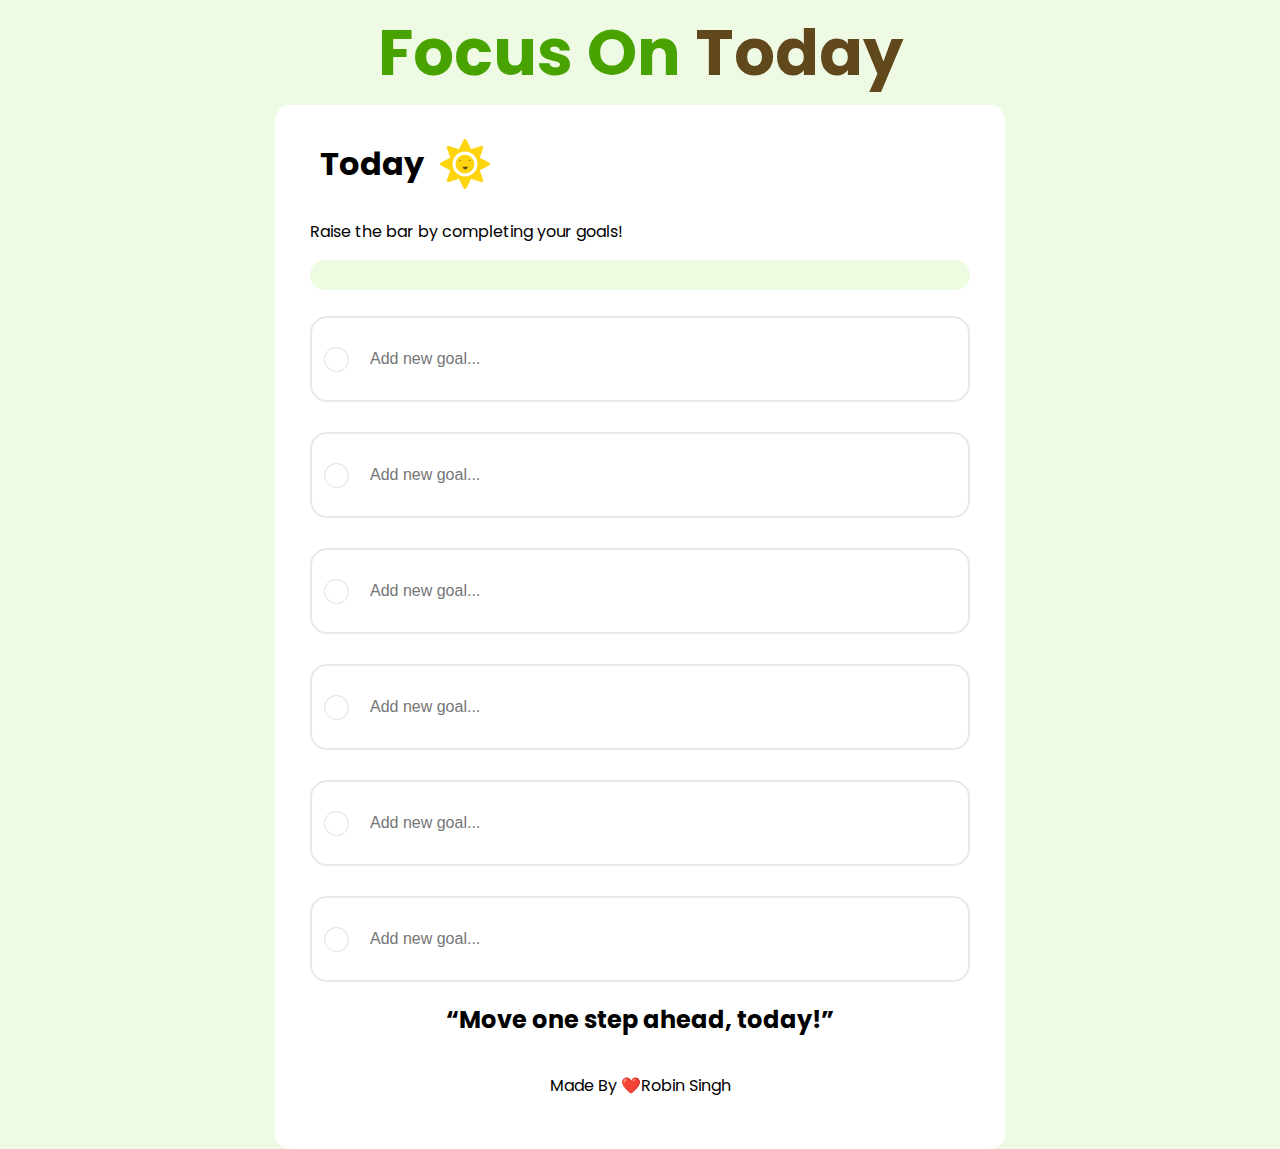
<file: index.html>
<!DOCTYPE html>
<html lang="en">

<head>
    <meta charset="UTF-8">
    <meta name="viewport" content="width=device-width, initial-scale=1.0">
    <title>Focus On Today</title>
    <!-- Fonts-POPPINS- -->
    <link rel="preconnect" href="https://fonts.googleapis.com">
    <link rel="preconnect" href="https://fonts.gstatic.com" crossorigin>
    <link
        href="https://fonts.googleapis.com/css2?family=Poppins:ital,wght@0,100;0,200;0,300;0,400;0,500;0,600;0,700;0,800;0,900;1,100;1,200;1,300;1,400;1,500;1,600;1,700;1,800;1,900&display=swap"
        rel="stylesheet">
    <!-- Style Sheet -->
    <link rel="stylesheet" href="./style.css">

    <!-- JS-script -->
    <script src="./script.js" defer></script>

</head>

<body>
    <div class="page">
        <h1 class="mainheading">Focus On <span>Today</span></h1>
        <div class="main">
            <header>
                <h2>Today</h2>
                <div class="sun">
                    <img src="./Group 3.svg" alt="face" height="11px">
                    <img src="./🦆 icon _Sun_.svg" alt="sun" height="50px">
                </div>
            </header>

            <main>
                <p class="status">Raise the bar by completing your goals!</p>
                <div class="progress-container">
                    <div class="progress-bar" id="progress-bar"><span></span></div>
                </div>
                <p class="guide" style="color: red; "></p>
            </main>

            <!-- Input <section> -->
            <section>
                <div id="1">
                    <label>
                        <input type="radio">
                        <span class="checkmark"></span>
                    </label>
                    <input type="text" placeholder="Add new goal..." value="">
                </div>

                <div id="2">
                    <label>
                        <input type="radio">
                        <span class="checkmark"></span>
                    </label>
                    <input type="text" placeholder="Add new goal..." value="">
                </div>

                <div id="3">
                    <label>
                        <input type="radio" tabindex="1">
                        <span class="checkmark"></span>
                    </label>
                    <input type="text" placeholder="Add new goal..." value="">
                </div>

                <div id="4">
                    <label>
                        <input type="radio" tabindex="1">
                        <span class="checkmark"></span>
                    </label>
                    <input type="text" placeholder="Add new goal..." value="">
                </div>
                
                <div id="5">
                    <label>
                        <input type="radio" tabindex="1">
                        <span class="checkmark"></span>
                    </label>
                    <input type="text" placeholder="Add new goal..." value="">
                </div>
                <div id="6">
                    <label>
                        <input type="radio" tabindex="1">
                        <span class="checkmark"></span>
                    </label>
                    <input type="text" placeholder="Add new goal..." value="">
                </div>
            </section>

            <footer>
                <!-- <div>
                    <button class="adder">+</button>
                    <button class="minus">-</button>
                </div> -->
                <h2>“Move one step ahead, today!”</h2>
                <p class="developer">Made By ❤️Robin Singh</p>
            </footer>

        </div>
    </div>


</body>

</html>
</file>
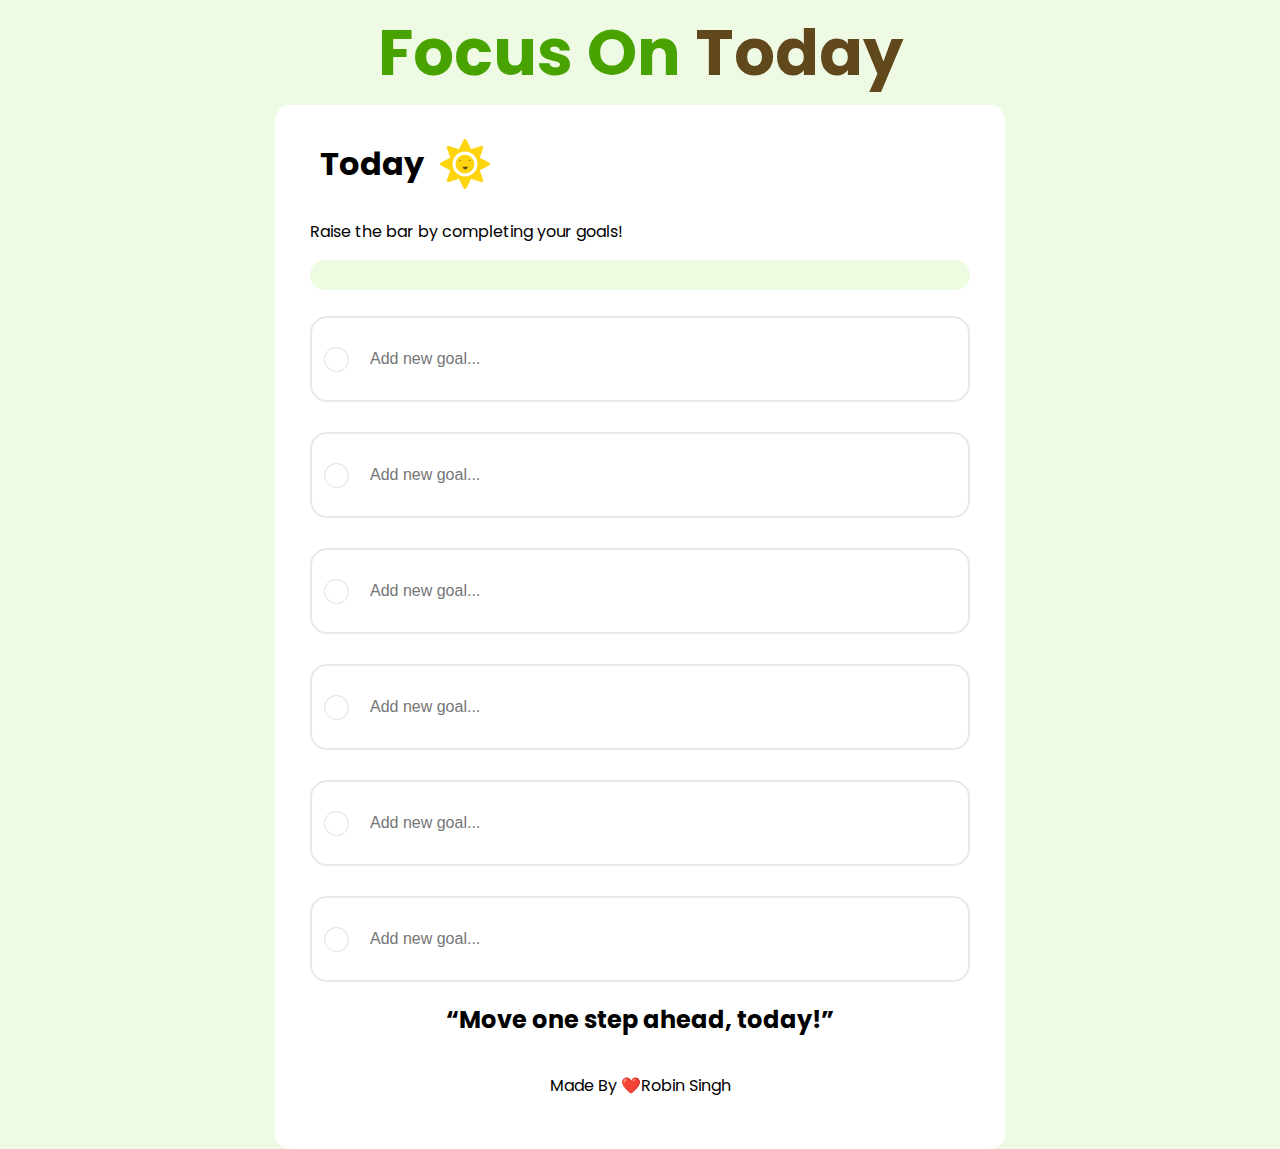
<file: index.html.html>
<!DOCTYPE html>
<html lang="en">

<head>
    <meta charset="UTF-8">
    <meta name="viewport" content="width=device-width, initial-scale=1.0">
    <title>Focus On Today</title>
    <!-- Fonts-POPPINS- -->
    <link rel="preconnect" href="https://fonts.googleapis.com">
    <link rel="preconnect" href="https://fonts.gstatic.com" crossorigin>
    <link
        href="https://fonts.googleapis.com/css2?family=Poppins:ital,wght@0,100;0,200;0,300;0,400;0,500;0,600;0,700;0,800;0,900;1,100;1,200;1,300;1,400;1,500;1,600;1,700;1,800;1,900&display=swap"
        rel="stylesheet">
    <!-- Style Sheet -->
    <link rel="stylesheet" href="./style.css">

    <!-- JS-script -->
    <script src="./script.js" defer></script>

</head>

<body>
    <div class="page">
        <h1 class="mainheading">Focus On <span>Today</span></h1>
        <div class="main">
            <header>
                <h2>Today</h2>
                <div class="sun">
                    <img src="./Group 3.svg" alt="face" height="11px">
                    <img src="./🦆 icon _Sun_.svg" alt="sun" height="50px">
                </div>
            </header>

            <main>
                <p class="status">Raise the bar by completing your goals!</p>
                <div class="progress-container">
                    <div class="progress-bar" id="progress-bar"><span></span></div>
                </div>
                <p class="guide" style="color: red; "></p>
            </main>

            <!-- Input <section> -->
            <section>
                <div id="1">
                    <label>
                        <input type="radio">
                        <span class="checkmark"></span>
                    </label>
                    <input type="text" placeholder="Add new goal..." value="">
                </div>

                <div id="2">
                    <label>
                        <input type="radio">
                        <span class="checkmark"></span>
                    </label>
                    <input type="text" placeholder="Add new goal..." value="">
                </div>

                <div id="3">
                    <label>
                        <input type="radio" tabindex="1">
                        <span class="checkmark"></span>
                    </label>
                    <input type="text" placeholder="Add new goal..." value="">
                </div>

                <div id="4">
                    <label>
                        <input type="radio" tabindex="1">
                        <span class="checkmark"></span>
                    </label>
                    <input type="text" placeholder="Add new goal..." value="">
                </div>
                
                <div id="5">
                    <label>
                        <input type="radio" tabindex="1">
                        <span class="checkmark"></span>
                    </label>
                    <input type="text" placeholder="Add new goal..." value="">
                </div>
                <div id="6">
                    <label>
                        <input type="radio" tabindex="1">
                        <span class="checkmark"></span>
                    </label>
                    <input type="text" placeholder="Add new goal..." value="">
                </div>
            </section>

            <footer>
                <!-- <div>
                    <button class="adder">+</button>
                    <button class="minus">-</button>
                </div> -->
                <h2>“Move one step ahead, today!”</h2>
                <p class="developer">Made By ❤️Robin Singh</p>
            </footer>

        </div>
    </div>


</body>

</html>
</file>
<file: style.css>
body {
    padding: 0;
    margin: 0;
    box-sizing: border-box;
    background-color: #effae5;
    ;
    font-family: "Poppins", sans-serif;

}

.page {
    /* display: flex;
    justify-content: center;
    align-items: center; */
    /* flex-direction: column; */
    text-align: center;
    /* border: 2px solid rgb(0, 0, 0); */
    height: 100%;
    padding: 0px 25px;

}

.mainheading {
    font-size: 64px;
    color: #48A300;
    /* border: 2px solid black; */
    margin: 5px 5px;
}

.mainheading span {
    color: #61481C;
}


.main {
    text-align: left;
    display: block;
    padding: 35px;
    background-color: rgb(255, 255, 255);
    max-width: 660px;
    max-height: fit-content;
    top: 179px;
    left: 390px;
    border-radius: 15px;
    margin: auto;
    transition: heigth 2s;

}

main {
    /* border: 2px solid red; */
    padding: 15px 0px;
    /* transition: heigth 2s; */
    
}
main p:nth-child(3) {
    /* border: 2px solid black; */
    transition: all 1s;
    height: 0px;
    margin-top: 11px;
    margin-bottom: 0px;

}

.progress-container {
    width: 100%;
    background-color: #edfce1;
    border-radius: 15px;
    overflow: hidden;
}

.progress-bar {
    height: 30px;
    width: 10%;
    background-color: #48A300;
    border-radius: 15px;
    transition: width 1s ease;

}

header {
    padding: 0px 10px;
    /* border: 2px solid red; */
    display: flex;
    justify-content: start;
    align-items: center;
    gap: 15px;
    position: relative;
}

header h2 {
    font-size: 32px;
    margin: 0px;
}


*/ .guide {
    font-weight: 700;
}

main{
/* height: 100%; */
/* border: 2px solid red; */
/* transition-property: heigth; */
transition: height 2s;
}

header img[alt="face"] {
    position: absolute;
    left: 149px;
    top: 0;
    bottom: 0px;
    margin: auto;
    z-index: 1;
}

header img[alt="sun"] {
    position: absolute;
    left: 130px;
    animation: rotation ;
    animation-duration: 5s;
    animation-fill-mode: forwards;
    animation-iteration-count: infinite;
    animation-timing-function: linear;

}

@keyframes rotation {
    0% {
        transform: rotate(0deg);
   
    }
    
    100%{
        transform: rotate(360deg);

    }
}

.sun{
     display: flex;
     align-items: center;
     flex-wrap: nowrap;
     justify-content: center;
     /* border: 2px solid red; */
}

section {
    /* border: 2px solid rgb(2, 65, 255); */
    display: flex;
    flex-direction: column;
    gap: 30px;
    /* padding: 20px; */
}

section div {
    display: flex;
    border: 2px solid rgb(233, 233, 233);
    border-radius: 17px;
    height: 82px;
    align-items: center;
    overflow: hidden;
    gap: 19px;
    padding: 0px 12px;

}

section input[type="text"] {
    /* background-color: #48A300; */
    font-size: 16px;
    height: 100%;
    color: #000000;
    /* width: 100%; */
    flex-grow: 1;
    border-radius: 17px;
    border: none;
    outline: none;
    line-height: 14px;
    font-weight: 500;
}


section input[type="radio"] {
    width: 24px;
    height: 24px;

}


footer {
    /* border: 2px solid rgb(51, 0, 255); */
    display: flex;
    flex-direction: column;
    align-items: center;
    justify-content: center;

}

footer h2 {
    font-size: 24px;
}

/* ------------------------------------------------------------ */
/* stylish Custom-radio button  */

label input {
    display: none;
    flex-shrink: 0;
    width: 111px;
}


label {
    display: flex;
    justify-content: center;
    align-items: center;
    border: 1px solid rgb(223, 223, 223);
    height: 23px;
    width: 23px;
    position: relative;
    flex-shrink: 0;
    border-radius: 50%;

}
.checkmark{
    pointer-events: none;
}


label [type='radio']:checked+.checkmark {
    display: block;
    position: absolute;
    flex-shrink: 0;
    flex-grow: 0;
    top: -1px;
    left: -1px;
    width: 25px;
    height: 25px;
    background-color: #48A300;
    border-radius: 50%;
    transition: background-color 0.1s ease-in;
}



label [type='radio']:checked+.checkmark::after {
    content: '';
    position: absolute;
    top: 5px;
    right: 8px;
    display: block;
    width: 5px;
    height: 12px;
    border: 2px solid #ffffff;
    transform: rotate(45deg);
    border-width: 0px 3px 3px 0px;
    border-radius: 3px;
    transition: all 0.1s ease-in-out;

}

label:hover ::after {
    content: '';
    position: absolute;
    top: 5px;
    right: 7px;
    display: block;
    width: 5px;
    height: 12px;
    border: 2px solid #48A300;
    transform: rotate(45deg);
    border-width: 0px 3px 3px 0px;
    border-radius: 3px;

}


/* buttons in footer*/

footer div {
    border: 2px solid red;

}

footer div button {
    border: 2px solid rgb(51, 255, 0);
    height: 40PX;
    width: 48px;
}

@media (max-width:764px) {
    .mainheading {
        font-size: 40px;
        color: #48A300;
        /* border: 2px solid black; */
        margin: 5px 5px;
    }

    section {
        /* border: 2px solid rgb(2, 65, 255); */
        display: flex;
        flex-direction: column;
        gap: 10px;
        /* padding: 20px; */
    }

    .main {
        text-align: center;
    }

    header {
        display: flex;
        justify-content: center;
        align-items: flex-end;
        /* margin: -10px; */
    }
 

    section div {
        height: 55px;
    }

    .main {
        text-align: left;
        display: block;
        max-width: 660px;
        max-height: fit-content;
        top: 179px;
        left: 390px;
        border-radius: 15px;
        margin: auto;

    }

    section input[type="text"] {
        font-size: 15px;
        width: 100%;
        border-radius: 17px;
        font-weight: 500;
    }

    .progress-bar {
        height: 15px;
        width: 10%;
        background-color: #48A300;
        border-radius: 15px;
        transition: width 1s ease;

    }

    footer {
        text-align: center;
    }


    header img[alt="face"] {
        left: 149px;
        top: 0;
        left: 19px;
        bottom: -3px;

    }
    
    header img[alt="sun"] {
       
        
        top: 0;
        left: 0px;
    
    }



}
</file>
